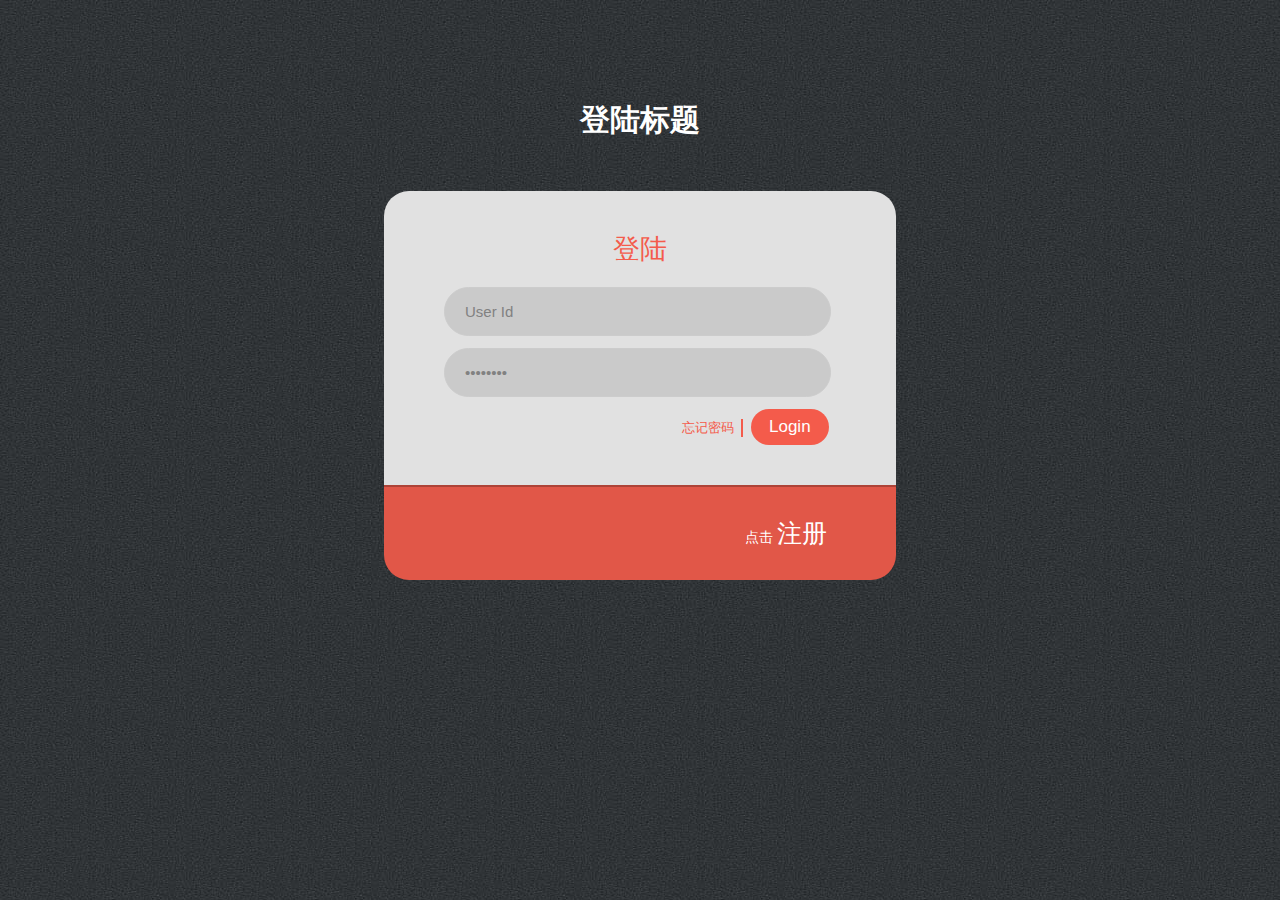
<file: web/login_template_080717/index.html>
<!DOCTYPE HTML>
<html>
<head>
<title>Home</title>
<!-- Custom Theme files -->
<link href="css/style.css" rel="stylesheet" type="text/css" media="all"/>
<!-- Custom Theme files -->
<meta http-equiv="Content-Type" content="text/html; charset=utf-8" />
<meta name="viewport" content="width=device-width, initial-scale=1, maximum-scale=1">
<meta http-equiv="Content-Type" content="text/html; charset=utf-8" />
<!-- [>Google Fonts<] -->
<!-- <link href='http://fonts.useso.com/css?family=Roboto:500,900italic,900,400italic,100,700italic,300,700,500italic,100italic,300italic,400' rel='stylesheet' type='text/css'> -->
<!-- <link href='http://fonts.useso.com/css?family=Droid+Serif:400,700,400italic,700italic' rel='stylesheet' type='text/css'> -->
<!-- [>Google Fonts<] -->
</head>
<body>
<div class="login">
	<h2>登陆标题</h2>
	<div class="login-top">
		<h1>登陆</h1>
		<form>
			<input type="text" value="User Id" onfocus="this.value = '';" onblur="if (this.value == '') {this.value = 'User Id';}" id="username">
			<input type="password" value="password" onfocus="this.value = '';" onblur="if (this.value == '') {this.value = 'password';}" id="password">
	    </form>
	    <div class="forgot">
	    	<a href="#">忘记密码</a>
	    	<input type="submit" value="Login" >
	    </div>
	</div>
	<div class="login-bottom">
		<h3>点击&nbsp;<a href="#">注册</a>&nbsp </h3>
	</div>
</div>
<div class="copyright">
</div>


</body>
</html>
</file>
<file: web/login_template_080717/css/style.css>
/* start editing from here */
html,body,div,span,applet,object,iframe,h1,h2,h3,h4,h5,h6,p,blockquote,pre,a,abbr,acronym,address,big,cite,code,del,dfn,em,img,ins,kbd,q,s,samp,small,strike,strong,sub,sup,tt,var,b,u,i,dl,dt,dd,ol,nav ul,nav li,fieldset,form,label,legend,table,caption,tbody,tfoot,thead,tr,th,td,article,aside,canvas,details,embed,figure,figcaption,footer,header,hgroup,menu,nav,output,ruby,section,summary,time,mark,audio,video{margin:0;padding:0;border:0;font-size:100%;font:inherit;vertical-align:baseline;}
article, aside, details, figcaption, figure,footer, header, hgroup, menu, nav, section {display: block;}
ol,ul{list-style:none;margin:0;padding:0;}
blockquote,q{quotes:none;}
blockquote:before,blockquote:after,q:before,q:after{content:'';content:none;}
table{border-collapse:collapse;border-spacing:0;}
/* start editing from here */
a{text-decoration:none;}
.txt-rt{text-align:right;}/* text align right */
.txt-lt{text-align:left;}/* text align left */
.txt-center{text-align:center;}/* text align center */
.float-rt{float:right;}/* float right */
.float-lt{float:left;}/* float left */
.clear{clear:both;}/* clear float */
.pos-relative{position:relative;}/* Position Relative */
.pos-absolute{position:absolute;}/* Position Absolute */
.vertical-base{	vertical-align:baseline;}/* vertical align baseline */
.vertical-top{	vertical-align:top;}/* vertical align top */
.underline{	padding-bottom:5px;	border-bottom: 1px solid #eee; margin:0 0 20px 0;}/* Add 5px bottom padding and a underline */
nav.vertical ul li{	display:block;}/* vertical menu */
nav.horizontal ul li{	display: inline-block;}/* horizontal menu */
img{max-width:100%;}
/*end reset*/
/*--login start here--*/
body{
   background: url(../images/banner.jpg)repeat;
   padding:100px 0px 30px 0px;
   font-family: 'Roboto', sans-serif;
   font-size: 100%;
}
.login {
  width: 32%;
  margin: 0 auto;
}
.login h2 {
  font-size: 30px;
  font-weight: 700;
  color: #fff;
  text-align: center;
  margin: 0px 0px 50px 0px;
  font-family: 'Droid Serif', serif;
}
.login-top {
  background: #E1E1E1;
  border-radius: 25px 25px 0px 0px;
  -webkit-border-radius:  25px 25px 0px 0px;
  -moz-border-radius: 25px 25px 0px 0px;
  -o-border-radius: 25px 25px 0px 0px;
  padding: 40px 60px;
}
.login-top h1 {
  text-align: center;
  font-size: 27px;
  font-weight: 500;
  color: #F45B4B;
  margin: 0px 0px 20px 0px;
}
.login-top input[type="text"] {
	outline: none;
  font-size: 15px;
  font-weight: 500;
  color: #818181;
  padding: 15px 20px;
  background: #CACACA;
  border: 1px solid #ccc;
  border-radius:25px;
  -webkit-border-radius: 25px;
  -moz-border-radius: 25px;
  -o-border-radius: 25px;
  margin: 0px 0px 12px 0px;
  width: 88%;
  -webkit-appearance: none;
}
.login-top input[type="password"]{
	outline: none;
  font-size: 15px;
  font-weight: 500;
  color: #818181;
  padding: 15px 20px;
  background: #CACACA;
  border: 1px solid #ccc;
  border-radius:25px;
  -webkit-border-radius: 25px;
  -moz-border-radius: 25px;
  -o-border-radius: 25px;
  margin: 0px 0px 12px 0px;
  width: 88%;
  -webkit-appearance: none;
}
.forgot  a{
  font-size: 13px;
  font-weight: 500;
  color: #F45B4B;
  display: inline-block;
  border-right: 2px solid #F45B4B;
  padding: 0px 7px 0px 0px;
}
.forgot  a:hover{
  color: #818181;
}
.forgot input[type="submit"] {
  background: #F45B4B;
  color: #FFF;
  font-size: 17px;
  font-weight: 400;
  padding: 8px 7px;
  width: 20%;
  display: inline-block;
  cursor: pointer;
  border-radius: 6px;
  -webkit-border-radius: 19px;
  -moz-border-radius: 6px;
  -o-border-radius: 6px;
  margin: 0px 7px 0px 3px;
  outline: none;
  border: none;
}
.forgot input[type="submit"]:hover {
	background:#818181;
	transition: 0.5s all;
  -webkit-transition: 0.5s all;
  -moz-transition: 0.5s all;
  -o-transition: 0.5s all;
}
.forgot {
  text-align: right;
}
.login-bottom {
  background: #E15748;
  padding: 30px 65px;
  border-radius: 0px 0px 25px 25px;
  -webkit-border-radius:  0px 0px 25px 25px;
  -moz-border-radius: 0px 0px 25px 25px;
  -o-border-radius: 0px 0px 25px 25px;
  text-align: right;
  border-top: 2px solid #AD4337;
}
.login-bottom h3 {
  font-size: 14px;
  font-weight: 500;
  color: #fff;
}
.login-bottom h3 a {
  font-size: 25px;
  font-weight: 500;
  color: #fff;
}
.login-bottom h3 a:hover {
	color:#696969;
	transition: 0.5s all;
  -webkit-transition: 0.5s all;
  -moz-transition: 0.5s all;
  -o-transition: 0.5s all;
}
.copyright {
  padding: 150px 0px 0px 0px;
  text-align: center;
}
.copyright p {
  font-size: 15px;
  font-weight: 400;
  color: #fff;
}
.copyright p a{
  font-size: 15px;
  font-weight: 400;
  color: #E15748;
}
.copyright p a:hover{
	color: #fff;
	 transition: 0.5s all;
  -webkit-transition: 0.5s all;
  -moz-transition: 0.5s all;
  -o-transition: 0.5s all;
}
/*--login end here--*/
/*--meadia quiries start here--*/
@media(max-width:1440px){
.login {
  width: 35%;
}
}
@media(max-width:1366px){
.login {
  width: 37%;
}
}
@media(max-width:1280px){
.login {
  width: 40%;
}
}
@media(max-width:1024px){
.login {
  width: 48%;
}
.copyright {
  padding: 100px 0px 0px 0px;
}
}
@media(max-width:768px){
.login {
  width: 65%;
}
.login-top h1 {
  font-size: 25px;
}
.login-bottom h3 a {
  font-size: 22px;
}
.copyright {
  padding: 250px 0px 0px 0px;
}
body {
  padding: 100px 0px 0px 0px;
}
.login h2 {
  font-size: 28px;
}
}
@media(max-width:640px){
.login-top h1 {
  font-size: 23px;
}
.forgot input[type="submit"] {
  font-size: 15px;
  width: 22%;
}
.login-top input[type="text"] {
  padding: 12px 20px;
}
.login-top input[type="password"] {
  padding: 12px 20px;
}
.login-bottom h3 a {
  font-size: 19px;
}
.login-bottom h3 {
  font-size: 13px;
}
.copyright {
  padding: 110px 0px 0px 0px;
}
body {
  padding: 110px 0px 0px 0px;
}
}
@media(max-width:480px){
.login {
  width: 80%;
}
.login-top h1 {
  font-size: 21px;
}
.login-top input[type="text"] {
  width: 85%;
}
.login-top {
  padding: 30px 40px;
}
.login-top input[type="password"] {
  width: 85%;
}
.login h2 {
  font-size: 25px;
}
}
@media(max-width:320px){
.login {
  width: 90%;
}
.login-top {
  padding: 20px 25px;
}
.login-top input[type="text"] {
  width: 81%;
  padding: 10px 20px;
  font-size: 13px;
  margin: 0px 0px 7px 0px;
}
.login-top input[type="password"] {
  width: 81%;
  padding: 10px 20px;
  font-size: 13px;
  margin: 0px 0px 7px 0px;
}
.forgot input[type="submit"] {
  font-size: 11px;
  width: 25%;
  padding: 6px 7px;
}
.forgot  a {
  font-size: 11px;
}
.login-bottom {
  padding: 20px 25px;
}
.login-bottom h3 {
  font-size: 11px;
}
.login-bottom h3 a {
  font-size: 17px;
}
body {
  padding: 50px 0px 0px 0px;
}
.copyright p {
  font-size: 13px;
}
.copyright p a{
  font-size: 13px;
}
.login h2 {
  font-size: 23px;
  margin:0px 0px 35px 0px;
}
.copyright {
  padding: 75px 0px 0px 0px;
}
}
/*--meadia quiries end here--*/
</file>
